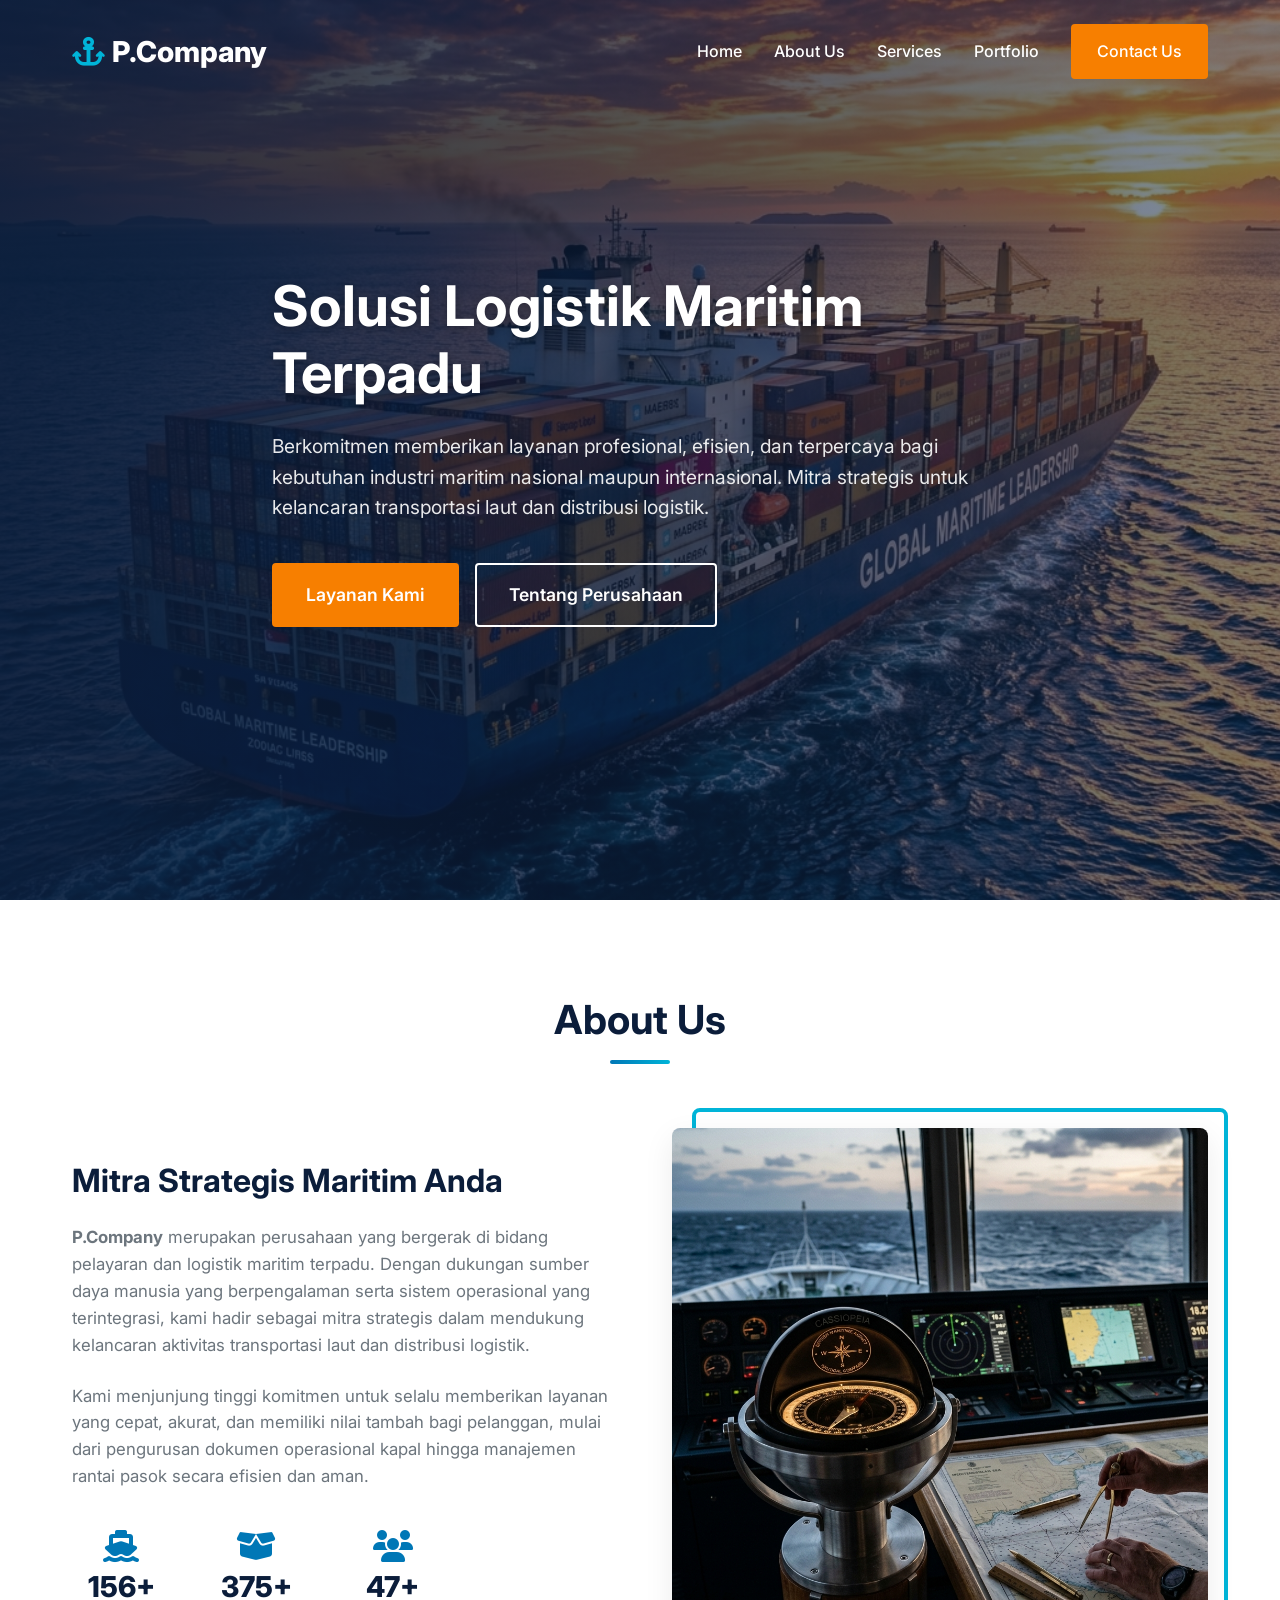
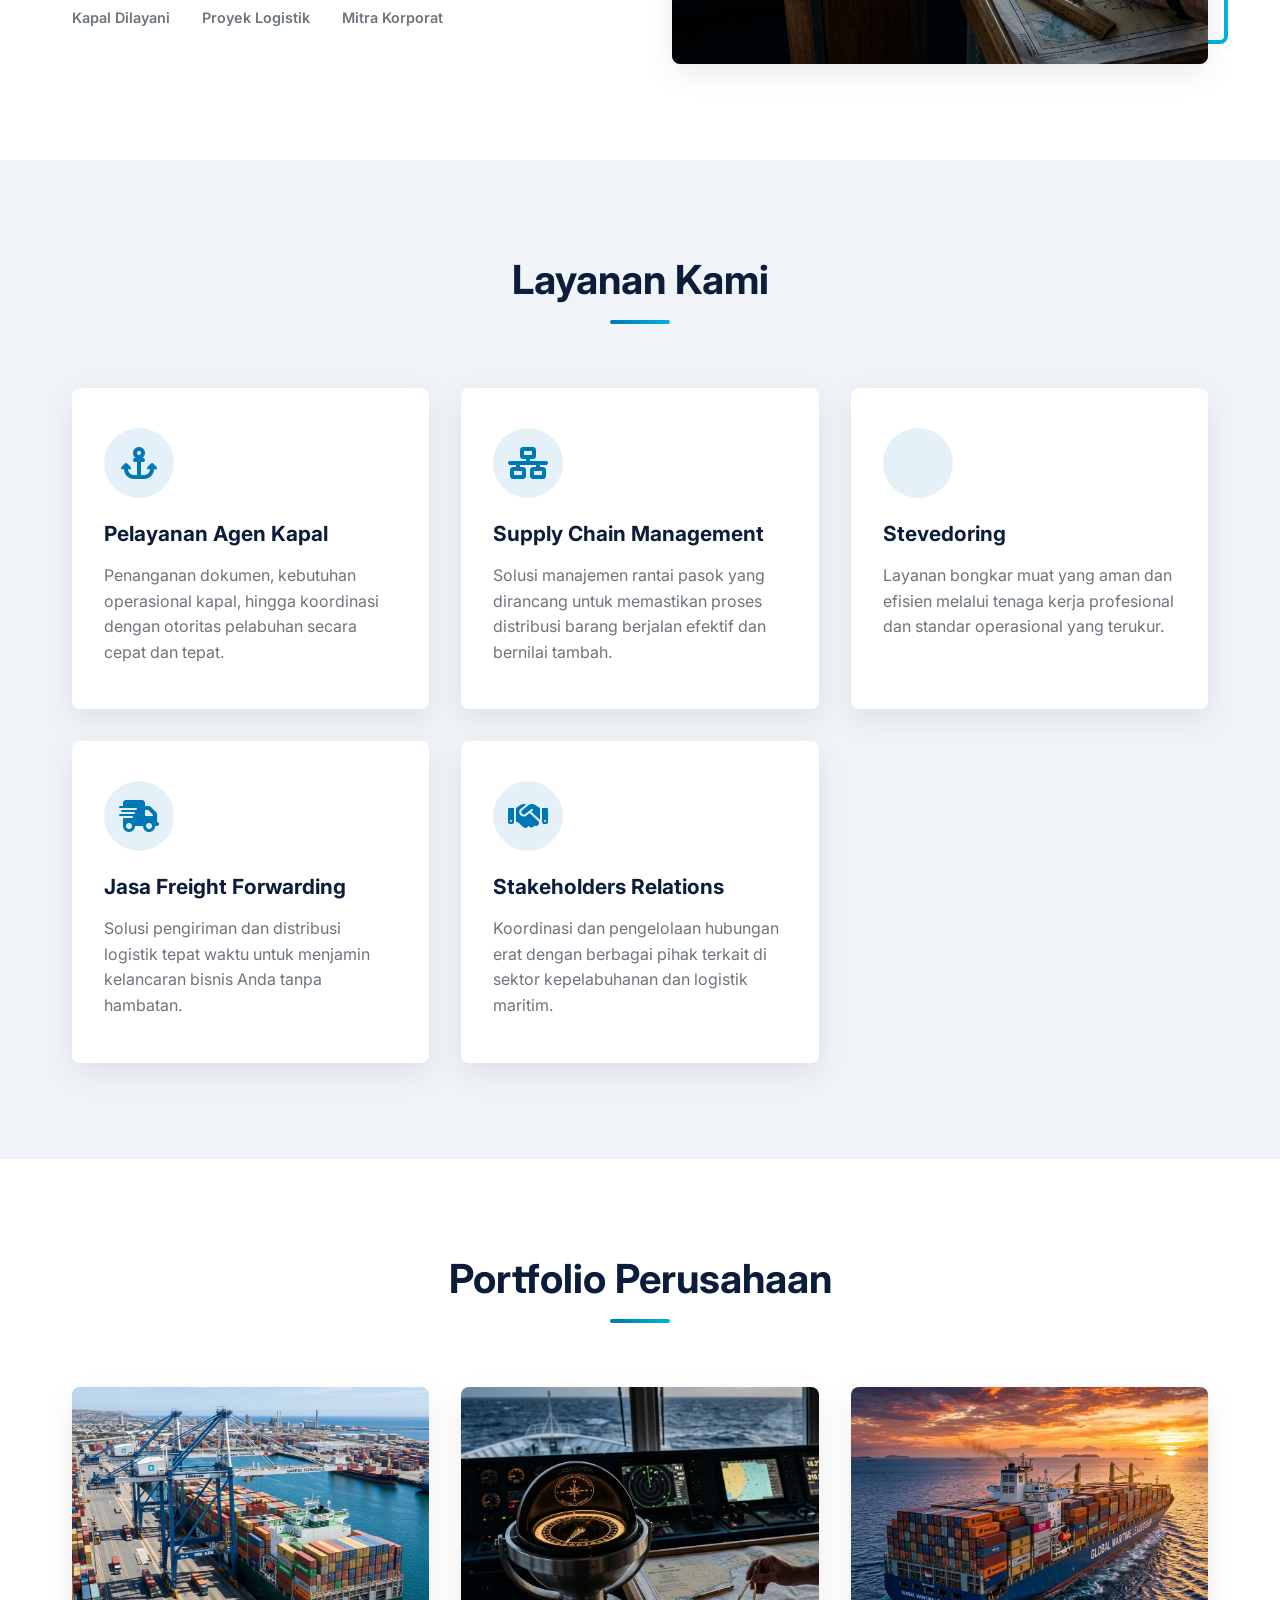
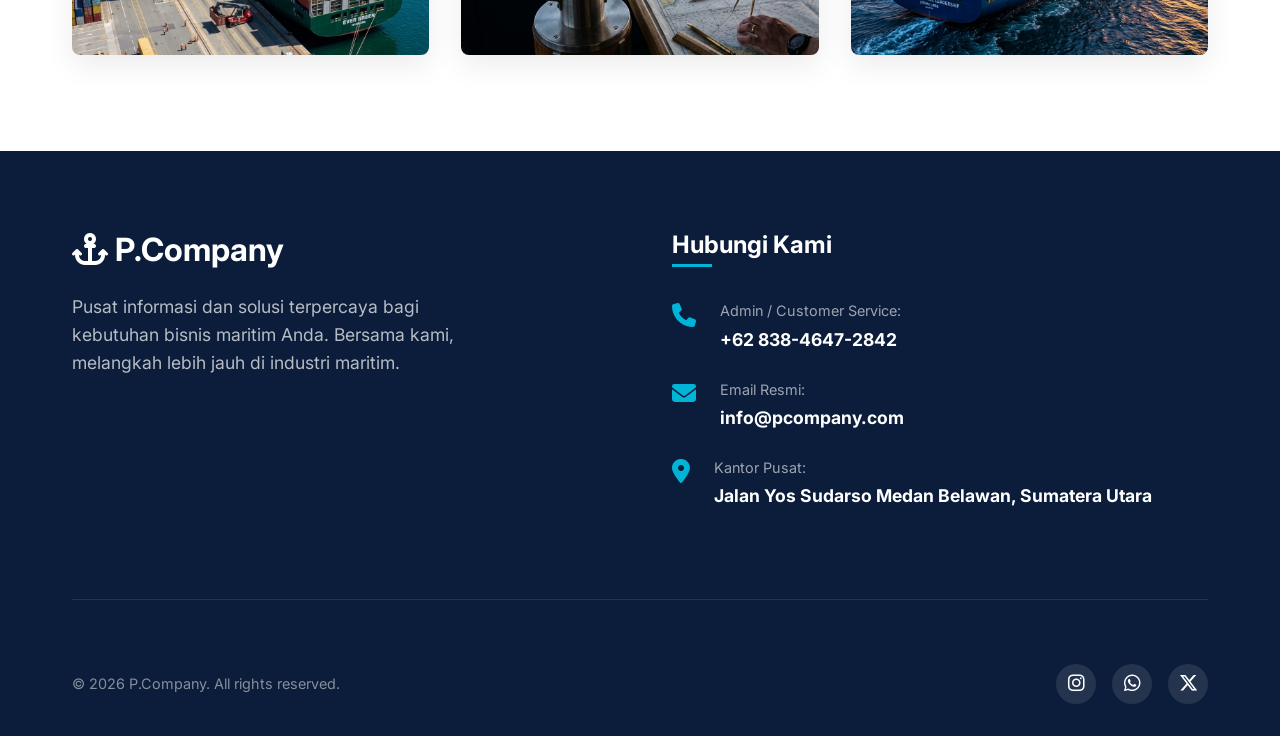
<file: index.html>
<!DOCTYPE html>
<html lang="id">
<head>
    <meta charset="UTF-8">
    <meta name="viewport" content="width=device-width, initial-scale=1.0">
    <title>P.Company - Maritime & Logistics Solutions</title>
    <meta name="description" content="P.Company adalah perusahaan yang bergerak di bidang pelayaran dan logistik maritim terpadu, melayani ship agency, supply chain management, stevedoring, dan freight forwarding.">
    <link rel="stylesheet" href="style.css">
    
    <!-- Google Fonts -->
    <link rel="preconnect" href="https://fonts.googleapis.com">
    <link rel="preconnect" href="https://fonts.gstatic.com" crossorigin>
    <link href="https://fonts.googleapis.com/css2?family=Inter:wght@300;400;600;700;800&display=swap" rel="stylesheet">
    
    <!-- FontAwesome for Icons -->
    <link rel="stylesheet" href="https://cdnjs.cloudflare.com/ajax/libs/font-awesome/6.4.0/css/all.min.css">
</head>
<body>
    <!-- Navbar -->
    <nav class="navbar" id="navbar">
        <div class="container nav-container">
            <a href="#" class="logo">
                <i class="fa-solid fa-anchor"></i> P.Company
            </a>
            <ul class="nav-links">
                <li><a href="#home">Home</a></li>
                <li><a href="#about">About Us</a></li>
                <li><a href="#services">Services</a></li>
                <li><a href="#portfolio">Portfolio</a></li>
                <li><a href="#contact" class="btn-primary">Contact Us</a></li>
            </ul>
            <div class="hamburger">
                <i class="fa-solid fa-bars"></i>
            </div>
        </div>
    </nav>

    <!-- Hero Section -->
    <header id="home" class="hero">
        <div class="hero-overlay"></div>
        <div class="container hero-content fade-in">
            <h1>Solusi Logistik Maritim Terpadu</h1>
            <p>Berkomitmen memberikan layanan profesional, efisien, dan terpercaya bagi kebutuhan industri maritim nasional maupun internasional. Mitra strategis untuk kelancaran transportasi laut dan distribusi logistik.</p>
            <div class="hero-buttons">
                <a href="#services" class="btn-primary btn-large">Layanan Kami</a>
                <a href="#about" class="btn-secondary btn-large">Tentang Perusahaan</a>
            </div>
        </div>
    </header>

    <!-- About Us -->
    <section id="about" class="section about-section">
        <div class="container">
            <div class="section-title fade-in">
                <h2>About Us</h2>
                <div class="underline"></div>
            </div>
            <div class="about-content fade-in">
                <div class="about-text">
                    <h3>Mitra Strategis Maritim Anda</h3>
                    <p><strong>P.Company</strong> merupakan perusahaan yang bergerak di bidang pelayaran dan logistik maritim terpadu. Dengan dukungan sumber daya manusia yang berpengalaman serta sistem operasional yang terintegrasi, kami hadir sebagai mitra strategis dalam mendukung kelancaran aktivitas transportasi laut dan distribusi logistik.</p>
                    <p>Kami menjunjung tinggi komitmen untuk selalu memberikan layanan yang cepat, akurat, dan memiliki nilai tambah bagi pelanggan, mulai dari pengurusan dokumen operasional kapal hingga manajemen rantai pasok secara efisien dan aman.</p>
                    <div class="stats-container">
                        <div class="stat-box">
                            <i class="fa-solid fa-ship"></i>
                            <h4 class="counter" data-target="500">0</h4>
                            <span>Kapal Dilayani</span>
                        </div>
                        <div class="stat-box">
                            <i class="fa-solid fa-box-open"></i>
                            <h4 class="counter" data-target="1200">0</h4>
                            <span>Proyek Logistik</span>
                        </div>
                        <div class="stat-box">
                            <i class="fa-solid fa-users"></i>
                            <h4 class="counter" data-target="150">0</h4>
                            <span>Mitra Korporat</span>
                        </div>
                    </div>
                </div>
                <div class="about-image">
                    <img src="ship-agency.png" alt="P.Company Ship Agency Operations">
                    <div class="image-accent"></div>
                </div>
            </div>
        </div>
    </section>

    <!-- Services -->
    <section id="services" class="section services-section bg-light">
        <div class="container">
            <div class="section-title fade-in">
                <h2>Layanan Kami</h2>
                <div class="underline"></div>
            </div>
            <div class="services-grid">
                <!-- Service 1 -->
                <div class="service-card fade-in">
                    <div class="service-icon"><i class="fa-solid fa-anchor"></i></div>
                    <h3>Pelayanan Agen Kapal</h3>
                    <p>Penanganan dokumen, kebutuhan operasional kapal, hingga koordinasi dengan otoritas pelabuhan secara cepat dan tepat.</p>
                </div>
                <!-- Service 2 -->
                <div class="service-card fade-in">
                    <div class="service-icon"><i class="fa-solid fa-network-wired"></i></div>
                    <h3>Supply Chain Management</h3>
                    <p>Solusi manajemen rantai pasok yang dirancang untuk memastikan proses distribusi barang berjalan efektif dan bernilai tambah.</p>
                </div>
                <!-- Service 3 -->
                <div class="service-card fade-in">
                    <div class="service-icon"><i class="fa-solid fa-crane"></i></div>
                    <h3>Stevedoring</h3>
                    <p>Layanan bongkar muat yang aman dan efisien melalui tenaga kerja profesional dan standar operasional yang terukur.</p>
                </div>
                <!-- Service 4 -->
                <div class="service-card fade-in">
                    <div class="service-icon"><i class="fa-solid fa-truck-fast"></i></div>
                    <h3>Jasa Freight Forwarding</h3>
                    <p>Solusi pengiriman dan distribusi logistik tepat waktu untuk menjamin kelancaran bisnis Anda tanpa hambatan.</p>
                </div>
                <!-- Service 5 -->
                <div class="service-card fade-in">
                    <div class="service-icon"><i class="fa-solid fa-handshake"></i></div>
                    <h3>Stakeholders Relations</h3>
                    <p>Koordinasi dan pengelolaan hubungan erat dengan berbagai pihak terkait di sektor kepelabuhanan dan logistik maritim.</p>
                </div>
            </div>
        </div>
    </section>

    <!-- Portfolio -->
    <section id="portfolio" class="section portfolio-section">
        <div class="container">
            <div class="section-title fade-in">
                <h2>Portfolio Perusahaan</h2>
                <div class="underline"></div>
            </div>
            <div class="portfolio-grid">
                <div class="portfolio-item fade-in">
                    <img src="port-ops.png" alt="Port Operations">
                    <div class="portfolio-overlay">
                        <h3>Operasi Pelabuhan Skala Besar</h3>
                        <p>Stevedoring & Supply Chain</p>
                    </div>
                </div>
                <div class="portfolio-item fade-in">
                    <img src="ship-agency.png" alt="Navigation Operations">
                    <div class="portfolio-overlay">
                        <h3>Manajemen Navigasi & Keagenan</h3>
                        <p>Ship Agency Services</p>
                    </div>
                </div>
                <!-- Demo item with hero background as portfolio piece -->
                <div class="portfolio-item fade-in">
                    <img src="hero-bg.png" alt="Ocean Freight">
                    <div class="portfolio-overlay">
                        <h3>Distribusi Logistik Internasional</h3>
                        <p>Freight Forwarding</p>
                    </div>
                </div>
            </div>
        </div>
    </section>

    <!-- Contact & Footer -->
    <footer id="contact" class="footer">
        <div class="container">
            <div class="footer-top">
                <div class="footer-brand fade-in">
                    <h2><i class="fa-solid fa-anchor"></i> P.Company</h2>
                    <p>Pusat informasi dan solusi terpercaya bagi kebutuhan bisnis maritim Anda. Bersama kami, melangkah lebih jauh di industri maritim.</p>
                </div>
                <div class="footer-contact fade-in">
                    <h3>Hubungi Kami</h3>
                    <ul class="contact-list">
                        <li>
                            <i class="fa-solid fa-phone"></i>
                            <div>
                                <span>Admin / Customer Service:</span>
                                <strong><a href="tel:+6283846472842">+62 838-4647-2842</a></strong>
                            </div>
                        </li>
                        <li>
                            <i class="fa-solid fa-envelope"></i>
                            <div>
                                <span>Email Resmi:</span>
                                <strong><a href="mailto:info@pcompany.com">info@pcompany.com</a></strong>
                            </div>
                        </li>
                        <li>
                            <i class="fa-solid fa-location-dot"></i>
                            <div>
                                <span>Kantor Pusat:</span>
                                <strong>Jalan Yos Sudarso Medan Belawan, Sumatera Utara</strong>
                            </div>
                        </li>
                    </ul>
                </div>
            </div>
            
            <div class="footer-bottom">
                <p>&copy; 2026 P.Company. All rights reserved.</p>
                <div class="social-links">
                    <a href="https://instagram.com/P.company" target="_blank" aria-label="Instagram" class="social-icon instagram"><i class="fa-brands fa-instagram"></i></a>
                    <a href="https://wa.me/6283846472842" target="_blank" aria-label="WhatsApp" class="social-icon whatsapp"><i class="fa-brands fa-whatsapp"></i></a>
                    <a href="#" aria-label="Twitter / X" class="social-icon twitter"><i class="fa-brands fa-x-twitter"></i></a>
                </div>
            </div>
        </div>
    </footer>

    <script src="script.js"></script>
</body>
</html>
</file>
<file: style.css>
/* CSS Reset and Variables */
:root {
    --primary-color: #0b1d3a; /* Deep Navy Blue */
    --secondary-color: #0077b6; /* Ocean Blue */
    --accent-color: #00b4d8; /* Cyan */
    --highlight-color: #f77f00; /* Orange/Gold for CTAs */
    --text-dark: #1a202c;
    --text-light: #f8f9fa;
    --text-muted: #6c757d;
    --bg-light: #f0f4f8;
    --bg-white: #ffffff;
    --card-shadow: 0 10px 30px rgba(0, 0, 0, 0.08);
    --transition-smooth: all 0.3s cubic-bezier(0.25, 0.8, 0.25, 1);
}

* {
    margin: 0;
    padding: 0;
    box-sizing: border-box;
}

html {
    scroll-behavior: smooth;
    font-family: 'Inter', sans-serif;
    color: var(--text-dark);
}

body {
    background-color: var(--bg-white);
    line-height: 1.6;
    overflow-x: hidden;
}

ul {
    list-style: none;
}

a {
    text-decoration: none;
    color: inherit;
}

.container {
    max-width: 1200px;
    margin: 0 auto;
    padding: 0 2rem;
}

.section {
    padding: 6rem 0;
}

.bg-light {
    background-color: var(--bg-light);
}

/* Typography */
h1, h2, h3, h4 {
    font-weight: 700;
    line-height: 1.2;
}

.section-title {
    text-align: center;
    margin-bottom: 4rem;
}

.section-title h2 {
    font-size: 2.5rem;
    color: var(--primary-color);
    margin-bottom: 1rem;
}

.underline {
    width: 60px;
    height: 4px;
    background: linear-gradient(90deg, var(--secondary-color), var(--accent-color));
    margin: 0 auto;
    border-radius: 2px;
}

/* Buttons */
.btn-primary, .btn-secondary {
    display: inline-block;
    padding: 0.8rem 1.5rem;
    border-radius: 4px;
    font-weight: 600;
    transition: var(--transition-smooth);
    cursor: pointer;
    text-align: center;
}

.btn-primary {
    background-color: var(--highlight-color);
    color: var(--bg-white);
    border: 2px solid var(--highlight-color);
}

.btn-primary:hover {
    background-color: transparent;
    color: var(--highlight-color);
    box-shadow: 0 4px 15px rgba(247, 127, 0, 0.3);
}

.btn-secondary {
    background-color: transparent;
    color: var(--bg-white);
    border: 2px solid var(--bg-white);
}

.btn-secondary:hover {
    background-color: var(--bg-white);
    color: var(--primary-color);
}

.btn-large {
    padding: 1rem 2rem;
    font-size: 1.1rem;
}

/* Navbar */
.navbar {
    position: fixed;
    top: 0;
    left: 0;
    width: 100%;
    z-index: 1000;
    padding: 1.5rem 0;
    transition: var(--transition-smooth);
}

.navbar.scrolled {
    background: rgba(11, 29, 58, 0.95);
    backdrop-filter: blur(10px);
    padding: 1rem 0;
    box-shadow: 0 4px 20px rgba(0,0,0,0.1);
}

.nav-container {
    display: flex;
    justify-content: space-between;
    align-items: center;
}

.logo {
    font-size: 1.8rem;
    font-weight: 800;
    color: var(--bg-white);
    display: flex;
    align-items: center;
    gap: 0.5rem;
}

.logo i {
    color: var(--accent-color);
}

.nav-links {
    display: flex;
    align-items: center;
    gap: 2rem;
}

.nav-links li a {
    color: var(--bg-white);
    font-weight: 500;
    transition: var(--transition-smooth);
    position: relative;
}

.nav-links li a:not(.btn-primary)::after {
    content: '';
    position: absolute;
    width: 0;
    height: 2px;
    bottom: -5px;
    left: 0;
    background-color: var(--accent-color);
    transition: var(--transition-smooth);
}

.nav-links li a:not(.btn-primary):hover::after {
    width: 100%;
}

.nav-links li a:hover {
    color: var(--accent-color);
}

.nav-links li a.btn-primary {
    color: var(--bg-white);
}

.nav-links li a.btn-primary:hover {
    color: var(--highlight-color);
}

.hamburger {
    display: none;
    font-size: 1.8rem;
    color: var(--bg-white);
    cursor: pointer;
}

/* Hero Section */
.hero {
    height: 100vh;
    min-height: 600px;
    background: url('hero-bg.png') center/cover no-repeat;
    position: relative;
    display: flex;
    align-items: center;
}

.hero-overlay {
    position: absolute;
    top: 0;
    left: 0;
    width: 100%;
    height: 100%;
    background: linear-gradient(90deg, rgba(11, 29, 58, 0.9) 0%, rgba(11, 29, 58, 0.5) 100%);
}

.hero-content {
    position: relative;
    z-index: 1;
    color: var(--bg-white);
    max-width: 800px;
}

.hero-content h1 {
    font-size: 3.5rem;
    margin-bottom: 1.5rem;
    text-shadow: 0 2px 10px rgba(0,0,0,0.3);
}

.hero-content p {
    font-size: 1.2rem;
    margin-bottom: 2.5rem;
    color: rgba(255, 255, 255, 0.9);
}

.hero-buttons {
    display: flex;
    gap: 1rem;
}

/* About Section */
.about-content {
    display: grid;
    grid-template-columns: 1fr 1fr;
    gap: 4rem;
    align-items: center;
}

.about-text h3 {
    font-size: 2rem;
    color: var(--primary-color);
    margin-bottom: 1.5rem;
}

.about-text p {
    margin-bottom: 1.5rem;
    color: var(--text-muted);
    font-size: 1.05rem;
}

.stats-container {
    display: flex;
    gap: 2rem;
    margin-top: 2.5rem;
}

.stat-box {
    text-align: center;
}

.stat-box i {
    font-size: 2rem;
    color: var(--secondary-color);
    margin-bottom: 0.5rem;
}

.stat-box h4 {
    font-size: 1.8rem;
    color: var(--primary-color);
    font-weight: 800;
}

.stat-box span {
    font-size: 0.9rem;
    color: var(--text-muted);
    font-weight: 600;
}

.about-image {
    position: relative;
    border-radius: 8px;
}

.about-image img {
    width: 100%;
    border-radius: 8px;
    box-shadow: var(--card-shadow);
    display: block;
    position: relative;
    z-index: 2;
}

.image-accent {
    position: absolute;
    top: -20px;
    right: -20px;
    width: 100%;
    height: 100%;
    border: 4px solid var(--accent-color);
    border-radius: 8px;
    z-index: 1;
}

/* Services Section */
.services-grid {
    display: grid;
    grid-template-columns: repeat(auto-fit, minmax(300px, 1fr));
    gap: 2rem;
}

.service-card {
    background: var(--bg-white);
    padding: 2.5rem 2rem;
    border-radius: 8px;
    box-shadow: var(--card-shadow);
    transition: var(--transition-smooth);
    border-bottom: 4px solid transparent;
}

.service-card:hover {
    transform: translateY(-10px);
    border-bottom: 4px solid var(--secondary-color);
    box-shadow: 0 15px 40px rgba(0, 0, 0, 0.1);
}

.service-icon {
    width: 70px;
    height: 70px;
    background: rgba(0, 119, 182, 0.1);
    border-radius: 50%;
    display: flex;
    align-items: center;
    justify-content: center;
    margin-bottom: 1.5rem;
    transition: var(--transition-smooth);
}

.service-card:hover .service-icon {
    background: var(--secondary-color);
}

.service-icon i {
    font-size: 2rem;
    color: var(--secondary-color);
    transition: var(--transition-smooth);
}

.service-card:hover .service-icon i {
    color: var(--bg-white);
}

.service-card h3 {
    font-size: 1.3rem;
    margin-bottom: 1rem;
    color: var(--primary-color);
}

.service-card p {
    color: var(--text-muted);
}

/* Portfolio Section */
.portfolio-grid {
    display: grid;
    grid-template-columns: repeat(auto-fit, minmax(350px, 1fr));
    gap: 2rem;
}

.portfolio-item {
    position: relative;
    border-radius: 8px;
    overflow: hidden;
    aspect-ratio: 4/3;
    box-shadow: var(--card-shadow);
}

.portfolio-item img {
    width: 100%;
    height: 100%;
    object-fit: cover;
    transition: transform 0.5s ease;
}

.portfolio-overlay {
    position: absolute;
    top: 0;
    left: 0;
    width: 100%;
    height: 100%;
    background: linear-gradient(to top, rgba(11, 29, 58, 0.9), rgba(0, 119, 182, 0.4));
    display: flex;
    flex-direction: column;
    justify-content: flex-end;
    padding: 2rem;
    opacity: 0;
    transition: var(--transition-smooth);
}

.portfolio-item:hover img {
    transform: scale(1.1);
}

.portfolio-item:hover .portfolio-overlay {
    opacity: 1;
}

.portfolio-overlay h3 {
    color: var(--bg-white);
    font-size: 1.4rem;
    margin-bottom: 0.5rem;
    transform: translateY(20px);
    transition: transform 0.4s ease;
}

.portfolio-overlay p {
    color: var(--accent-color);
    font-weight: 600;
    transform: translateY(20px);
    transition: transform 0.4s ease 0.1s;
}

.portfolio-item:hover .portfolio-overlay h3,
.portfolio-item:hover .portfolio-overlay p {
    transform: translateY(0);
}

/* Footer / Contact */
.footer {
    background-color: var(--primary-color);
    color: var(--bg-white);
    padding: 5rem 0 2rem;
}

.footer-top {
    display: grid;
    grid-template-columns: 1fr 1fr;
    gap: 4rem;
    margin-bottom: 4rem;
    border-bottom: 1px solid rgba(255,255,255,0.1);
    padding-bottom: 4rem;
}

.footer-brand h2 {
    font-size: 2rem;
    margin-bottom: 1.5rem;
    color: var(--bg-white);
}

.footer-brand p {
    color: rgba(255,255,255,0.7);
    font-size: 1.1rem;
    max-width: 400px;
}

.footer-contact h3 {
    font-size: 1.5rem;
    margin-bottom: 2rem;
    position: relative;
    padding-bottom: 0.5rem;
}

.footer-contact h3::after {
    content: '';
    position: absolute;
    bottom: 0;
    left: 0;
    width: 40px;
    height: 3px;
    background-color: var(--accent-color);
}

.contact-list li {
    display: flex;
    gap: 1.5rem;
    margin-bottom: 1.5rem;
}

.contact-list i {
    font-size: 1.5rem;
    color: var(--accent-color);
    margin-top: 0.2rem;
}

.contact-list span {
    display: block;
    color: rgba(255,255,255,0.6);
    font-size: 0.9rem;
    margin-bottom: 0.2rem;
}

.contact-list strong {
    font-size: 1.1rem;
    color: var(--bg-white);
}

.contact-list a:hover {
    color: var(--accent-color);
}

.footer-bottom {
    display: flex;
    justify-content: space-between;
    align-items: center;
}

.footer-bottom p {
    color: rgba(255,255,255,0.5);
    font-size: 0.9rem;
}

.social-links {
    display: flex;
    gap: 1rem;
}

.social-icon {
    width: 40px;
    height: 40px;
    background: rgba(255,255,255,0.1);
    border-radius: 50%;
    display: flex;
    align-items: center;
    justify-content: center;
    color: var(--bg-white);
    font-size: 1.2rem;
    transition: var(--transition-smooth);
}

.social-icon:hover {
    transform: translateY(-3px);
}

.social-icon.instagram:hover { background: #E1306C; }
.social-icon.whatsapp:hover { background: #25D366; }
.social-icon.twitter:hover { background: #1DA1F2; }

/* Animations */
.fade-in {
    opacity: 0;
    transform: translateY(30px);
    transition: opacity 0.8s ease, transform 0.8s ease;
}

.fade-in.appear {
    opacity: 1;
    transform: translateY(0);
}

/* Responsive Design */
@media (max-width: 992px) {
    .about-content {
        grid-template-columns: 1fr;
    }
    
    .about-image {
        order: -1;
        max-width: 600px;
        margin: 0 auto;
    }
    
    .footer-top {
        grid-template-columns: 1fr;
        gap: 2rem;
    }
    
    .hero-content h1 {
        font-size: 2.8rem;
    }
}

@media (max-width: 768px) {
    .navbar {
        background: rgba(11, 29, 58, 0.98);
        padding: 1rem 0;
    }
    
    .nav-links {
        position: absolute;
        top: 100%;
        left: -100%;
        width: 100%;
        background: var(--primary-color);
        flex-direction: column;
        padding: 2rem 0;
        transition: left 0.3s ease;
        box-shadow: 0 10px 15px rgba(0,0,0,0.1);
    }
    
    .nav-links.active {
        left: 0;
    }
    
    .hamburger {
        display: block;
    }
    
    .hero-content h1 {
        font-size: 2.2rem;
    }
    
    .hero-buttons {
        flex-direction: column;
    }
    
    .footer-bottom {
        flex-direction: column;
        gap: 1rem;
        text-align: center;
    }
}
</file>
